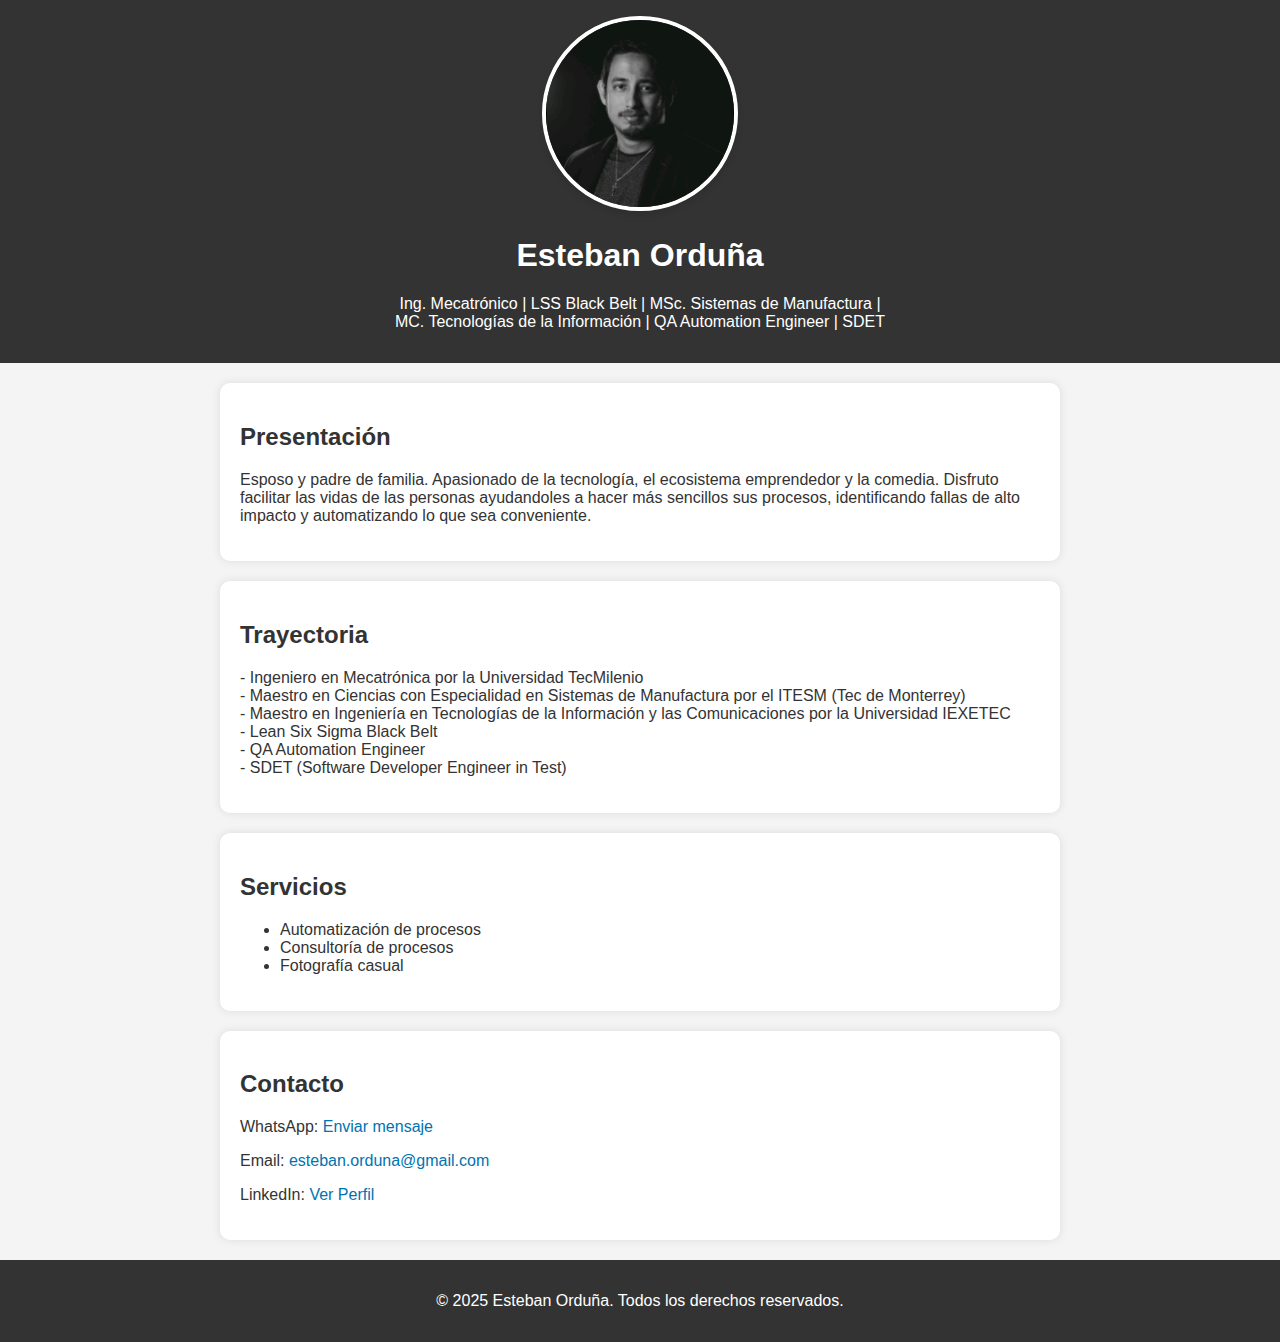
<file: index.html>
<!DOCTYPE html>
<html lang="es">
<head>
    <meta charset="UTF-8">
    <meta name="viewport" content="width=device-width, initial-scale=1.0">
    <title>Mi Portafolio</title>
    <link rel="stylesheet" href="https://cdnjs.cloudflare.com/ajax/libs/font-awesome/6.0.0/css/all.min.css">
    <link rel="stylesheet" href="assets/css/styles.css">
</head>
<body>
    <header>
        <img id = "imagen-perfil" src="assets/img/default.jpg" alt="Foto de perfil" class="profile-pic">
        <h1 id="nombre">Cargando...</h1>
        <p id="titulo">Cargando...</p>
    </header>

    <section id="Presentación">
        <h2>Presentación</h2>
        <p id="intro">Cargando...</p>
    </section>
    
    <section id="trayectoria">
        <h2>Trayectoria</h2>
        <p id="experiencia">Cargando...</p>
    </section>
    
    <section id="servicios">
        <h2>Servicios</h2>
        <ul id="lista-servicios"></ul>
    </section>
    
    <section id="contacto">
        <h2>Contacto</h2>
        <p>WhatsApp: <a id="whatsapp" href="#" target="_blank">Cargando...</a></p>
        <p>Email: <a id="email" href="#">Cargando...</a></p>
        <p>LinkedIn: <a id="linkedin" href="#" target="_blank">Cargando...</a></p>
    </section>
    
    <footer>
        <p>&copy; 2025 Esteban Orduña. Todos los derechos reservados.</p>
    </footer>

    <script src="profile.js"></script>
    <script src="loadProfile.js"></script>
</body>
</html>
</file>
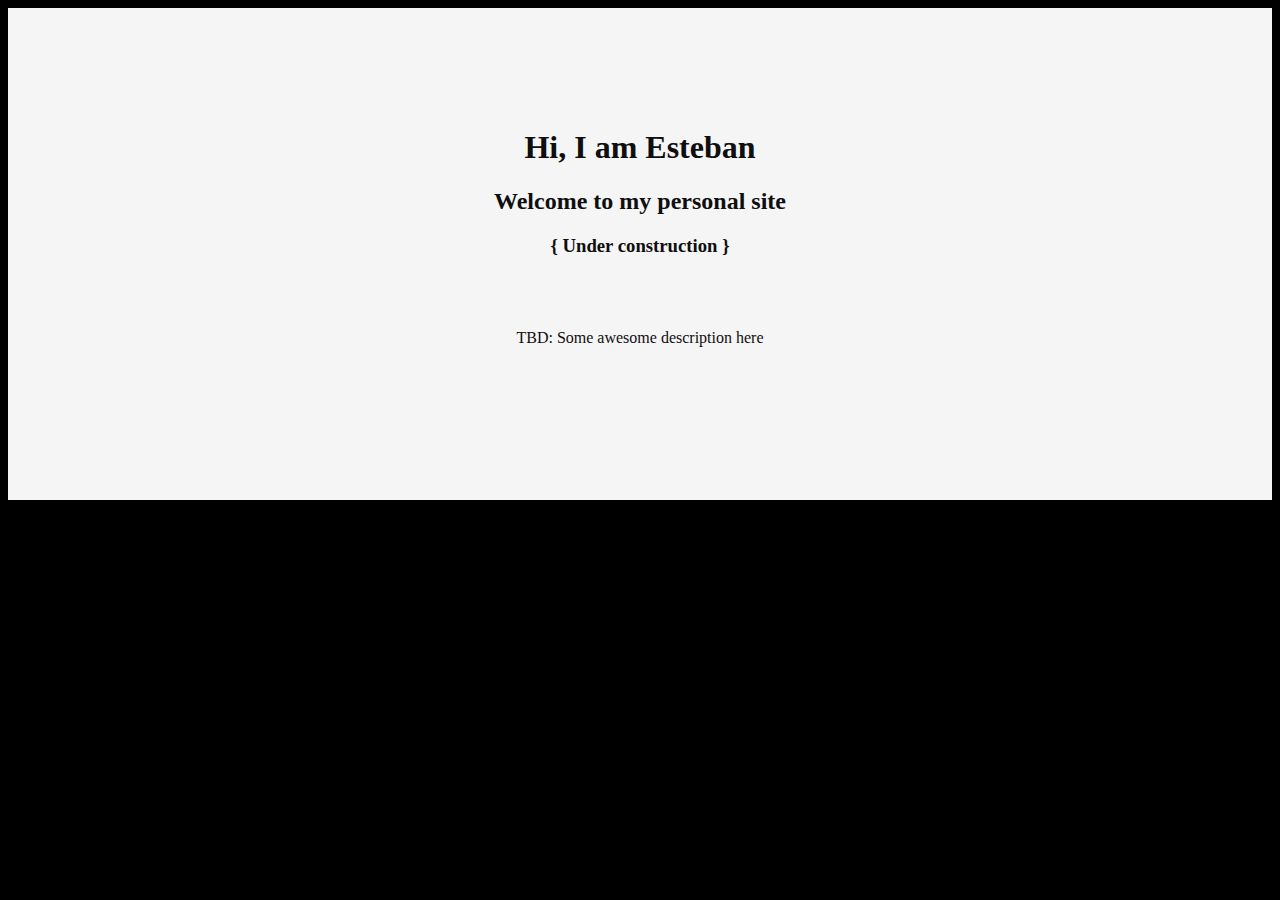
<file: index_old.html>
<!-- Este archivo es el punto de entrada del sitio, es decir, la página principal que se mostrará al usuario al acceder al sitio. -->
<!DOCTYPE html>
<html lang="en">

<head>
  <meta charset="UTF-8">
  <meta http-equiv="X-UA-Compatible" content="IE=edge">
  <meta name="viewport" content="width=device-width, initial-scale=1.0">
  <title>MC Esteban Orduña</title>
  <link href="https://cdn.jsdelivr.net/npm/bootstrap@5.3.0-alpha3/dist/css/bootstrap.min.css" rel="stylesheet"
    integrity="sha384-KK94CHFLLe+nY2dmCWGMq91rCGa5gtU4mk92HdvYe+M/SXH301p5ILy+dN9+nJOZ" crossorigin="anonymous">
  <link rel="stylesheet" href="index.css">
</head>

<body>
  <main>
    <div class="container">
      <div class="row">
        <h1>Hi, I am Esteban</h1>
        <h2>Welcome to my personal site</h2>
        <h3>{ Under construction }</h3>
        <!-- <img src="assets/img/perfil.jpg" alt="Foto de perfil" class="profile-pic"> -->
        <!-- <img src="assets/img/EAOE_Natural.jpg" alt="Foto de perfil" class="profile-pic"> -->
        <!-- <div class="col-6">
        </div>
        <div class="col-6">
        </div> -->
      </div>
      <div id="description" class="centered">
        TBD: Some awesome description here
      </div>
      <!-- <section>
        <h2>Education</h2>
        <ul>
          <li>Mechatronics engineer [Universidad TecMilenio]</li>
          <li>Master of Science with a specialty in Manufacturing Systems [ITESM]</li>
          <li>Master of Engineering in Information technology and Communication [IEXEtec Universidad]</li>
        </ul>
      </section>
      <section>
        <div>
          <h2>Technologies:</h2>
          <h3>Development:</h3>
          <ul>
            <li>HTML</li>
            <li>Excel</li>
            <li>CSS</li>
            <li>Python</li>
            <li>Javascript / NodeJs</li>
          </ul>
          <h3>Databases:</h3>
          <ul>
            <li>MySQL</li>
            <li>PostgresSQL</li>
            <li>SQL Server</li>
            <li>JSON</li>
          </ul>
          <h3>Automation / Testing:</h3>
          <ul>
            <li>Cypress.io</li>
            <li>Practitest</li>
            <li>Selenium (Python)</li>
            <li>AutoHotkey</li>
          </ul>
          <h3>Cybersecurity:</h3>
          <ul>
            <li>Wireshark</li>
            <li>Kali Linux</li>
            <li>Shodan</li>
            <li>Maltego</li>
            <li>Google Dorks</li>
            <li>Netcat</li>
            <li>Nmap</li>
          </ul>
          <h3>Embedded systems:</h3>
          <ul>
            <li>Arduino</li>
          </ul>
          <h3>Design / Manufacturing:</h3>
          <ul>
            <li>Solidworks</li>
            <li>Tinkercad</li>
            <li>G code for milling machines</li>
          </ul>
          <h3>Robotics:</h3>
          <ul>
            <li>Motoman</li>
            <li>Arduino</li>
          </ul>
          <h3>Soft skills:</h3>
          <ul>
            <li>Analytic</li>
            <li>Patience</li>
          </ul>

        </div>
      </section> -->
    </div>
  </main>
  <script src="https://cdn.jsdelivr.net/npm/bootstrap@5.3.0-alpha3/dist/js/bootstrap.bundle.min.js"
    integrity="sha384-ENjdO4Dr2bkBIFxQpeoTz1HIcje39Wm4jDKdf19U8gI4ddQ3GYNS7NTKfAdVQSZe"
    crossorigin="anonymous"></script>
  <script src="index.js"></script>
</body>

</html>
</file>
<file: assets/css/styles.css>
body {
    font-family: Arial, sans-serif;
    margin: 0;
    padding: 0;
    background-color: #f4f4f4;
    color: #333;
}
header {
    background: #333;
    color: #fff;
    text-align: center;
    padding: 1rem;
}

/* Estilo para la imagen de perfil */
.profile-pic {
    width: 15%; /* Ancho fijo de la imagen */
    height: 15%; /* Alto fijo de la imagen para que sea un círculo */
    object-fit: cover; /* Asegura que la imagen mantenga la proporción sin distorsionarse */
    border-radius: 50%; /* Redondea la imagen para un look profesional */
    border: 4px solid #fff; /* Agrega un borde blanco alrededor de la imagen */
    box-shadow: 0 4px 6px rgba(0, 0, 0, 0.1); /* Sombra sutil para un efecto de profundidad */
}

section {
    max-width: 800px;
    margin: 20px auto;
    padding: 20px;
    background: #fff;
    border-radius: 10px;
    box-shadow: 0 0 10px rgba(0, 0, 0, 0.1);
}
footer {
    text-align: center;
    padding: 1rem;
    background: #333;
    color: white;
    margin-top: 20px;
}
a {
    color: #0073b1;
    text-decoration: none;
}
</file>
<file: index.css>
body{
    background-color: black;
    color: white;
    text-align: center;

}

.container{
    /* background: black; */
    /* color: rgb(255,255,255); */
    background: whitesmoke;
    color: rgb(15,15,15);
    padding:100px
}

h1{
    margin: 300px, 0px;
}

.profile-pic{
    width:20%;
    max-height: 200px;
    /* border: 1px solid black; */
    border-radius: 2%;
    object-fit: cover;
    object-position: 80% 25%;
}

/* .profile-pic:hover{
    border: 1px solid blue;
} */

.centered{
    align-items: center;
    font-family: 'Lucida Sans', 'Lucida Sans Regular', 'Lucida Grande', 'Lucida Sans Unicode';
    padding:5%;
}
</file>
